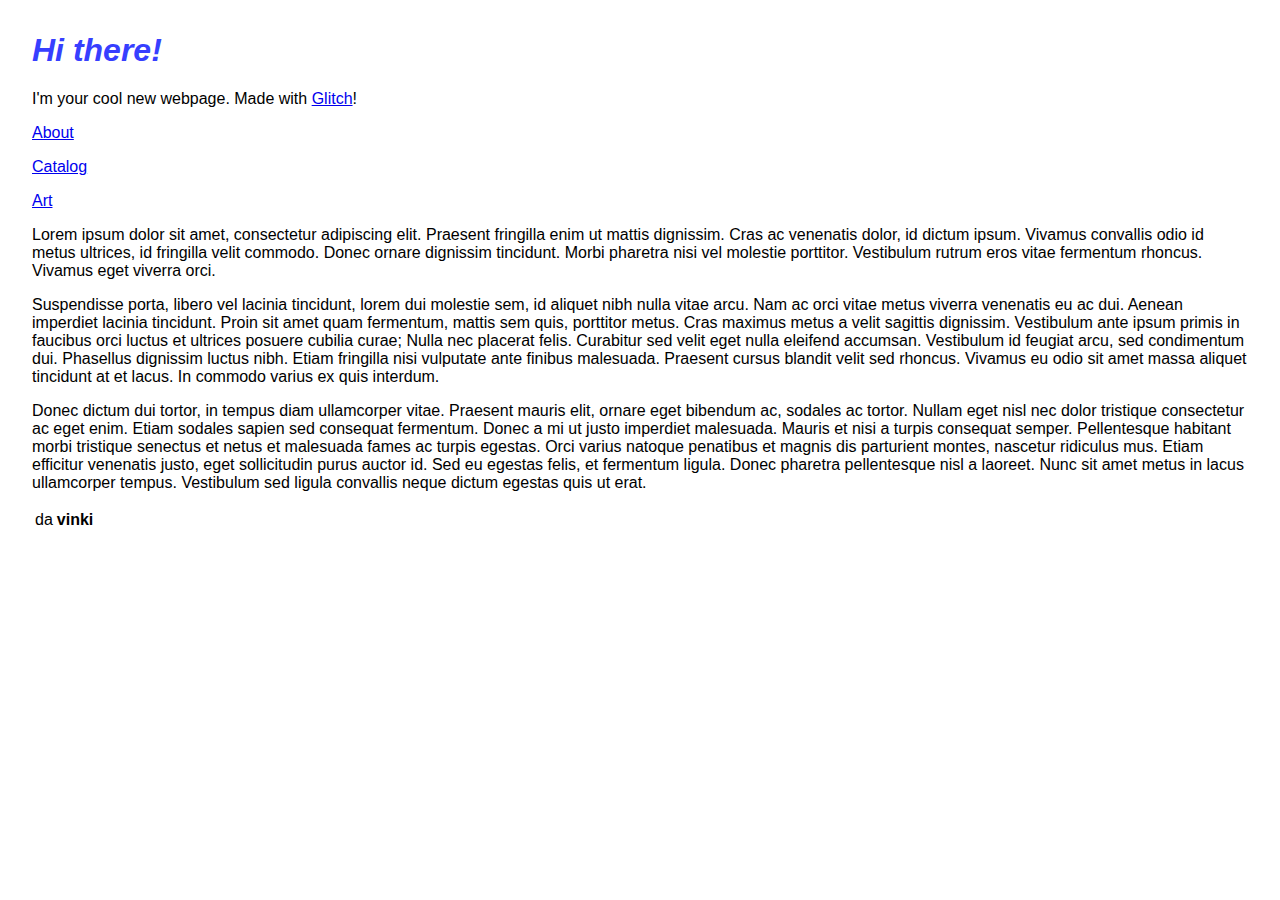
<file: index.html>
<!DOCTYPE html>
<html lang="en">
  <head>
    <meta charset="utf-8" />
    <meta http-equiv="X-UA-Compatible" content="IE=edge" />
    <meta name="viewport" content="width=device-width, initial-scale=1" />

    <title>Hello!</title>

    <!-- import the webpage's stylesheet -->
    <link rel="stylesheet" href="/style.css" />

    <!-- import the webpage's javascript file -->
    <script src="/script.js" defer></script>
  </head>
  <body>
    <h1>Hi there!</h1>

    <p>
      I'm your cool new webpage. Made with
      <a href="https://glitch.com">Glitch</a>!
    </p>

    <p>
      <a href="about.html">About</a>
    </p>
    
    <p>
      <a href="catalog.html">Catalog</a>
    </p>
    
    <p>
      <a href="art.html">Art</a>
    </p>
    
    <p>
      Lorem ipsum dolor sit amet, consectetur adipiscing elit. Praesent
      fringilla enim ut mattis dignissim. Cras ac venenatis dolor, id dictum
      ipsum. Vivamus convallis odio id metus ultrices, id fringilla velit
      commodo. Donec ornare dignissim tincidunt. Morbi pharetra nisi vel
      molestie porttitor. Vestibulum rutrum eros vitae fermentum rhoncus.
      Vivamus eget viverra orci.
    </p>

    <p>
      Suspendisse porta, libero vel lacinia tincidunt, lorem dui molestie sem,
      id aliquet nibh nulla vitae arcu. Nam ac orci vitae metus viverra
      venenatis eu ac dui. Aenean imperdiet lacinia tincidunt. Proin sit amet
      quam fermentum, mattis sem quis, porttitor metus. Cras maximus metus a
      velit sagittis dignissim. Vestibulum ante ipsum primis in faucibus orci
      luctus et ultrices posuere cubilia curae; Nulla nec placerat felis.
      Curabitur sed velit eget nulla eleifend accumsan. Vestibulum id feugiat
      arcu, sed condimentum dui. Phasellus dignissim luctus nibh. Etiam
      fringilla nisi vulputate ante finibus malesuada. Praesent cursus blandit
      velit sed rhoncus. Vivamus eu odio sit amet massa aliquet tincidunt at et
      lacus. In commodo varius ex quis interdum.
    </p>

    <p>
      Donec dictum dui tortor, in tempus diam ullamcorper vitae. Praesent mauris
      elit, ornare eget bibendum ac, sodales ac tortor. Nullam eget nisl nec
      dolor tristique consectetur ac eget enim. Etiam sodales sapien sed
      consequat fermentum. Donec a mi ut justo imperdiet malesuada. Mauris et
      nisi a turpis consequat semper. Pellentesque habitant morbi tristique
      senectus et netus et malesuada fames ac turpis egestas. Orci varius
      natoque penatibus et magnis dis parturient montes, nascetur ridiculus mus.
      Etiam efficitur venenatis justo, eget sollicitudin purus auctor id. Sed eu
      egestas felis, et fermentum ligula. Donec pharetra pellentesque nisl a
      laoreet. Nunc sit amet metus in lacus ullamcorper tempus. Vestibulum sed
      ligula convallis neque dictum egestas quis ut erat.
    </p>

    <p></p>

    <table>
      <tr>
        <td>da</td>
        <th>vinki</th>
      </tr>
    </table>

    <!-- include the Glitch button to show what the webpage is about and
          to make it easier for folks to view source and remix -->
    <div class="glitchButton" style="position:fixed;top:20px;right:20px;"></div>
    <script src="https://button.glitch.me/button.js" defer></script>
  </body>
</html>
</file>
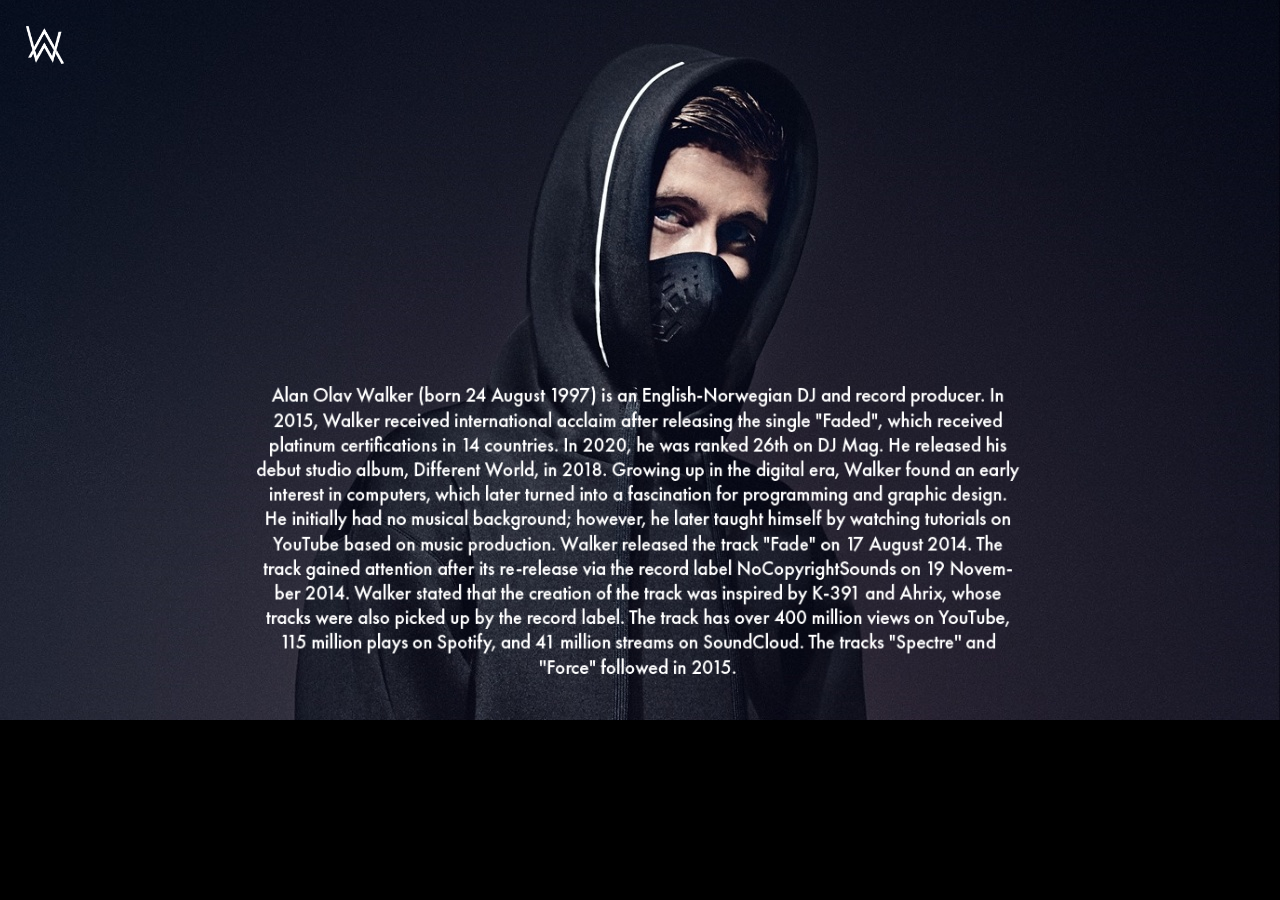
<file: 203212N-ICA1-WEBCODING/about.html>
<!DOCTYPE html>
<html lang="en">
<head>
    <meta charset="UTF-8">
    <meta name="viewport" content="width=device-width, initial-scale=1.0">
    <title>About Alan</title>
    <link rel="stylesheet" href="style.css">
</head>
<body style="background-color:black;">
    <div class="container3">
        <img src="images/profile.jpg" style="width: 100%; z-index: 1; position: absolute;">

        <a href="index.html"><img src="images/alanwalker.png" alt="alanwalker1" class="icon-photo"></a>

        <img src="images/about-text.png" class="about-text">
    </div>

</body>
</html>
</file>
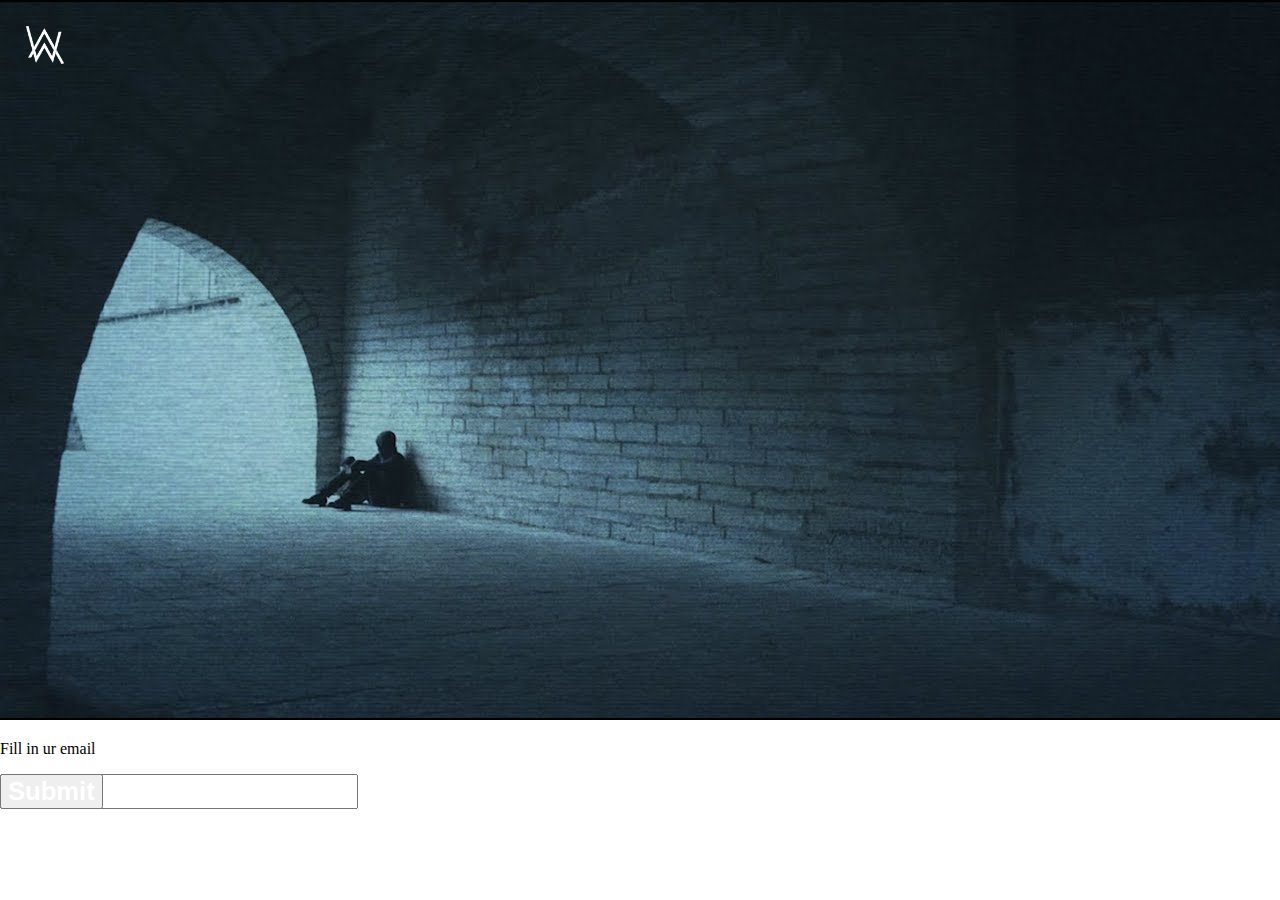
<file: 203212N-ICA1-WEBCODING/contact.html>
<!DOCTYPE html>
<html lang="en">
<head>
    <meta charset="UTF-8">
    <meta name="viewport" content="width=device-width, initial-scale=1.0">
    <link rel="stylesheet" href="style.css">
    <title>Contacts</title>
</head>
<body>
    <div class="container3">

        <a href="index.html"><img src="images/alanwalker.png" alt="alanwalker1" class="icon-photo"></a>

        <img src="images/4.jpg" alt="4" style="width: 100%;">

        <form style="top: 2vw; left: 2vw">
            <p>Fill in ur email</p>
            <label for="input" class="email">Form Input Label</label>
            <input id="input" class="email" style="color: black;" name="input" value="" />
            <button type="submit" class="email">Submit</button>
        </form>
    </div>
</body>
</html>
</file>
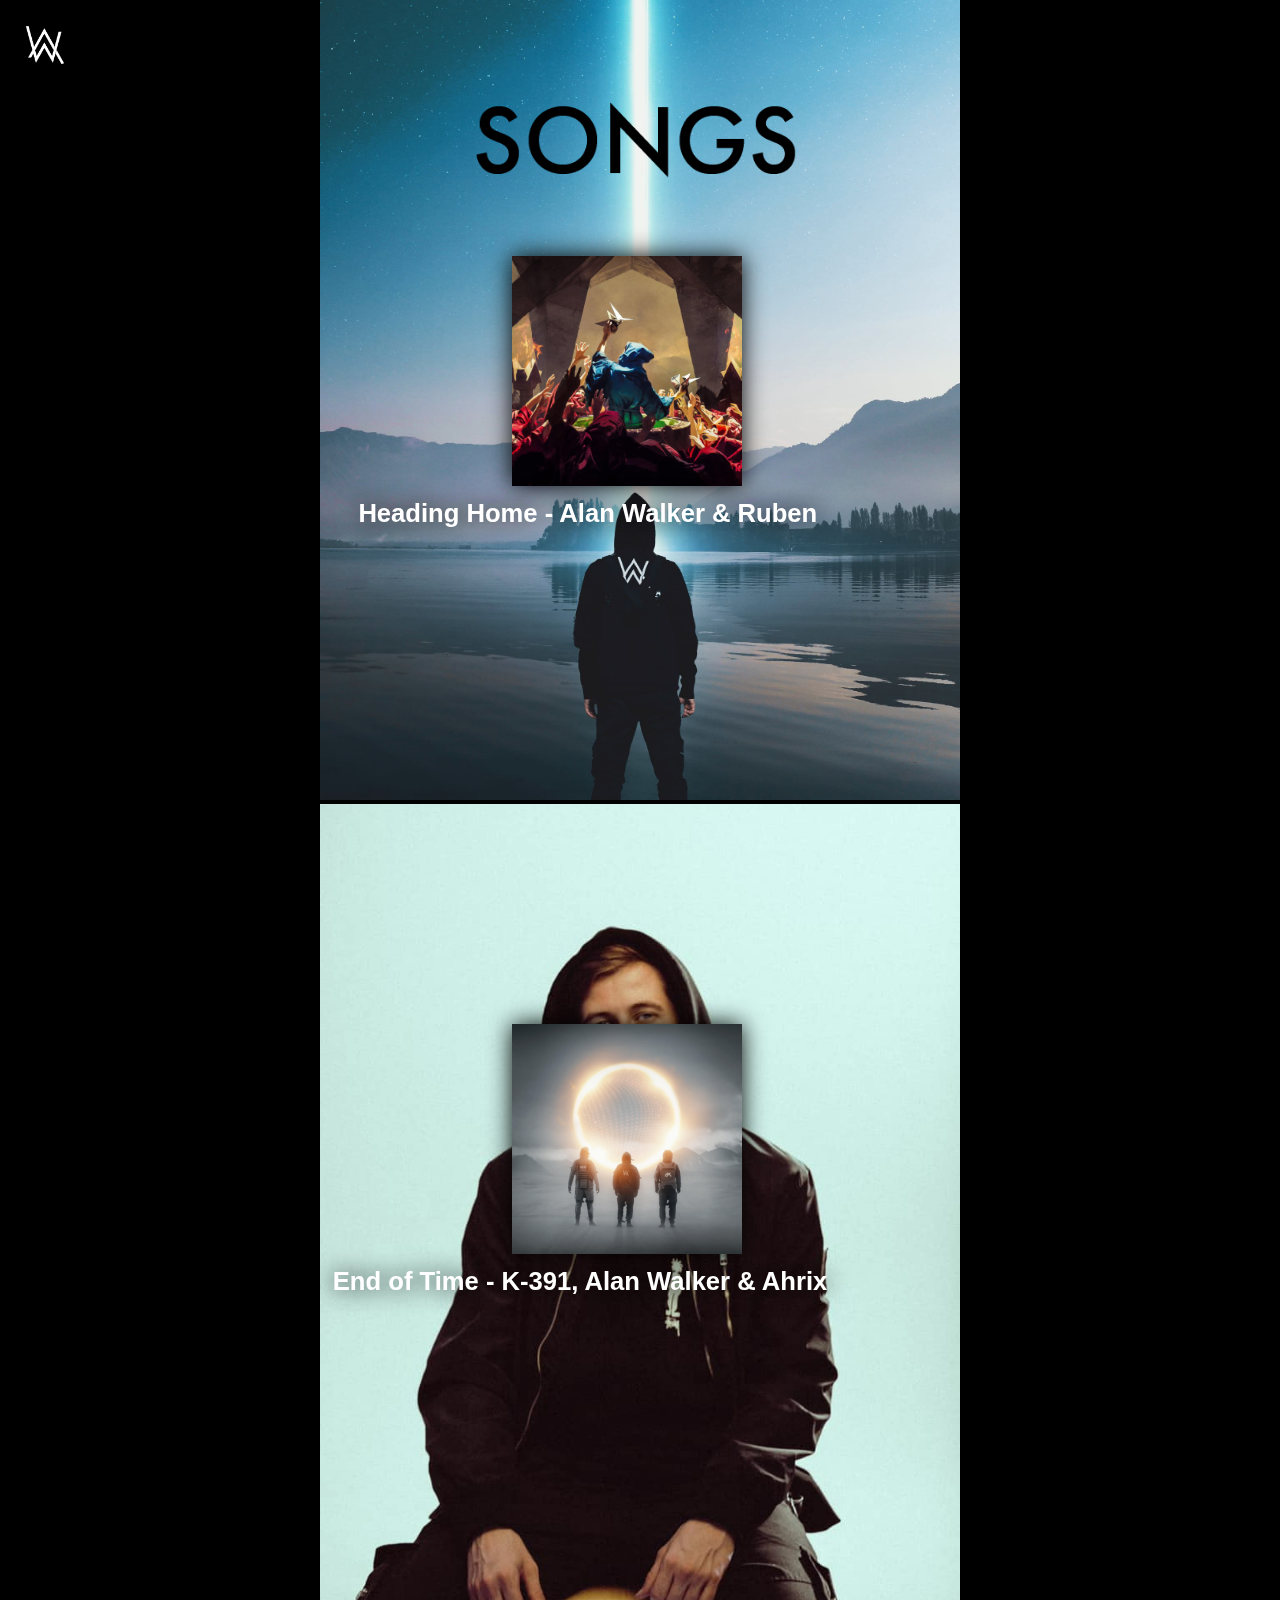
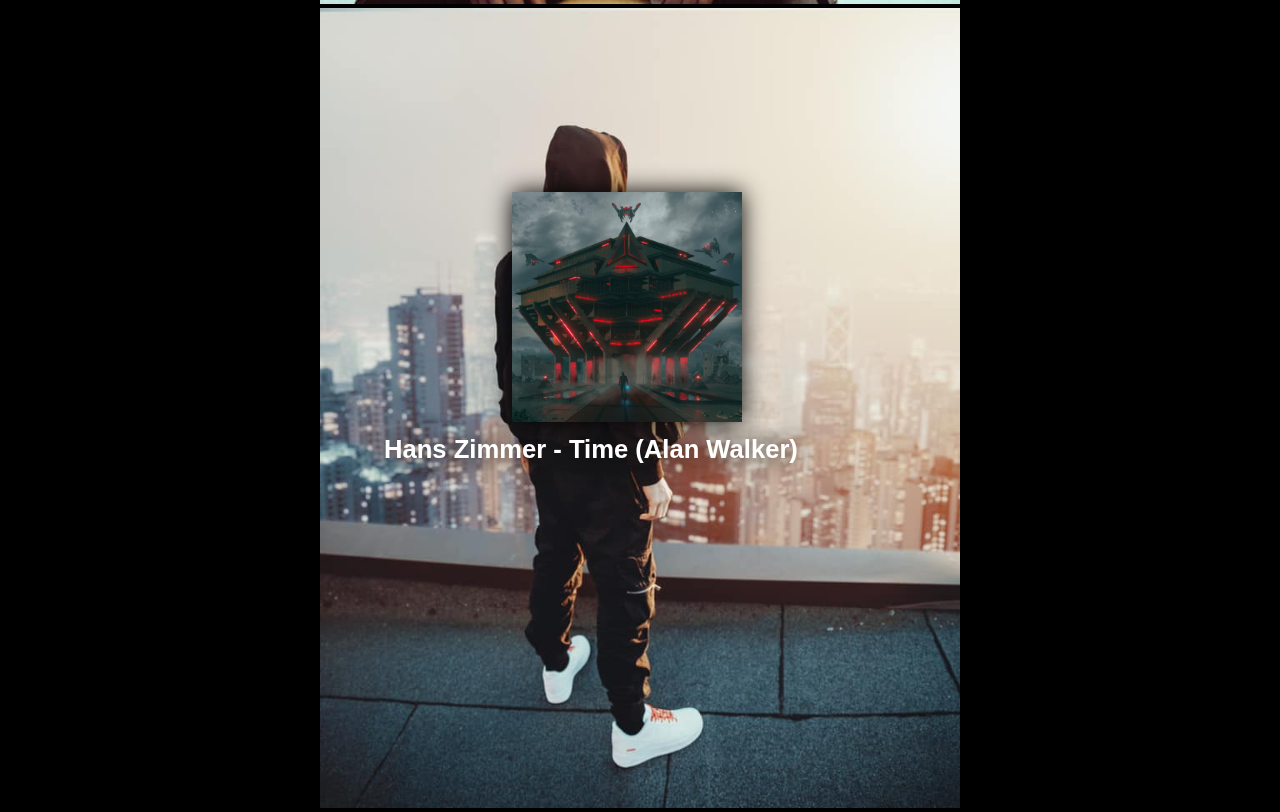
<file: 203212N-ICA1-WEBCODING/music.html>
<!DOCTYPE html>
<html lang="en">
<head>
    <meta charset="UTF-8">
    <meta name="viewport" content="width=device-width, initial-scale=1.0">
    <link rel="stylesheet" href="style.css">
    <title>Music</title>
</head>
<body style="background-color:black;">
    <div class="container3">

        <a href="index.html"><img src="images/alanwalker.png" alt="alanwalker1" class="icon-photo"></a>

        <img src="images/3.jpg" alt="3" class="mpic">
        <img src="images/2.jpg" alt="3" class="mpic">
        <img src="images/1.jpg" alt="3" class="mpic">

        <img src="images/songs.png" class="song">

        <a href="https://youtu.be/mfSU_XwEnZA"><img src="images/heading-home.jpeg" class="album" style="top: 20vw;"></a>
        <p class="albumd" style="top: 37vw; left: 28vw;">Heading Home - Alan Walker & Ruben</p>

        <a href="https://youtu.be/Oj18EikZMuU"><img src="images/end-of-time.jpeg" class="album" style="top: 80vw;"></a>
        <p class="albumd" style="top: 97vw; left: 26vw;">End of Time - K-391, Alan Walker & Ahrix</p>

        <a href="https://youtu.be/axRAL0BXNvw"><img src="images/time.jpg" class="album" style="top: 140vw;"></a>
        <p class="albumd" style="top: 157vw; left: 30vw;">Hans Zimmer - Time (Alan Walker)</p>
        
    </div>
</body>
</html>
</file>
<file: style.css>
/* CSS files add styling rules to your content */

body {
  font-family: helvetica, arial, sans-serif;
  margin: 2em;
}

h1 {
  font-style: italic;
  color: #373fff;
}
</file>
<file: 203212N-ICA1-WEBCODING/style.css>
html, body, #page {
    height:100%;
    width:100%;
    margin:0;
    padding:0;
}

ul {
    list-style-type: none;
    margin: 0;
    padding: 0;
}


.header {
    position: absolute;
    top: -12vw;
    left: 1vw;
    z-index: 10;
    
}

.header ul li {
    display: inline-block;
    margin: 13vw;
}


.header ul li a {
    color: white;
    background-color: inherit;
    font-family: Verdana, sans-serif;
    text-decoration: none;
    font-weight: bold;
    font-size: 1.5vw;
    display: block;
}

.header-text {
    position: absolute;
    color: white;
    top: 30%;
    left: 35%;
    text-align: center;
    font-family: Verdana, sans-serif;
    font-weight: bold;
    font-size: 1.5vw;
    font-stretch: ultra-condensed;
}

.title-header {
    position: absolute;
    width: 100%;
    z-index: 1;
    left: 0vw;
    top: -3vw;
}

.container1 {
    margin: 0;
    padding: 0;
}

.container2 {
    margin: 0;
    padding: 0;
}

.revolution {
    position: absolute;
    z-index: 3;
    left: 0vw;
    top: 100vw;
}

.music-link {
    color: white;
    text-decoration: none;
    position: absolute;
    z-index: 3;
    left: 41vw;
    top: 139vw;
    border: black;
    background: none;
    font-size: 3vw;
    padding: 15px;
    border: 5px solid white;
    font-family: Verdana, sans-serif;
    font-weight: bold;

}
.container3 {
    position: relative;
}


.icon-photo {
    position: absolute;
    z-index: 3;
    width: 3vw;
    height: 3vw;
    display: inline-block;
    top: 2vw;
    left: 2vw;
}

.about-text {
    position: absolute;
    z-index: 3;
    width: 60vw;
    height: 30vw;
    top: 30vw;
    left: 20vw;
}

.mpic {
    position: relative;
    width: 50%;
    left: 25vw;
}

.song {
    position: absolute;
    z-index: 3;
    left: 22.3vw;
    top: 7vw;
    width: 55vw;
}

.album {
    position: absolute;
    width: 18vw;
    left: 40vw;
    z-index: 10;
    filter: drop-shadow(0 0 0.75rem black);
}

.albumd {
    position: absolute;
    z-index: 10;
    font-family: Verdana, sans-serif;
    font-weight: bolder;
    font-size: 2vw;
    color: white;
    filter: drop-shadow(0 0 0.75rem black);
}

.email {
    position: absolute;
    z-index: 10;
    font-family: Verdana, sans-serif;
    font-weight: bolder;
    font-size: 2vw;
    color: white;
}
</file>
